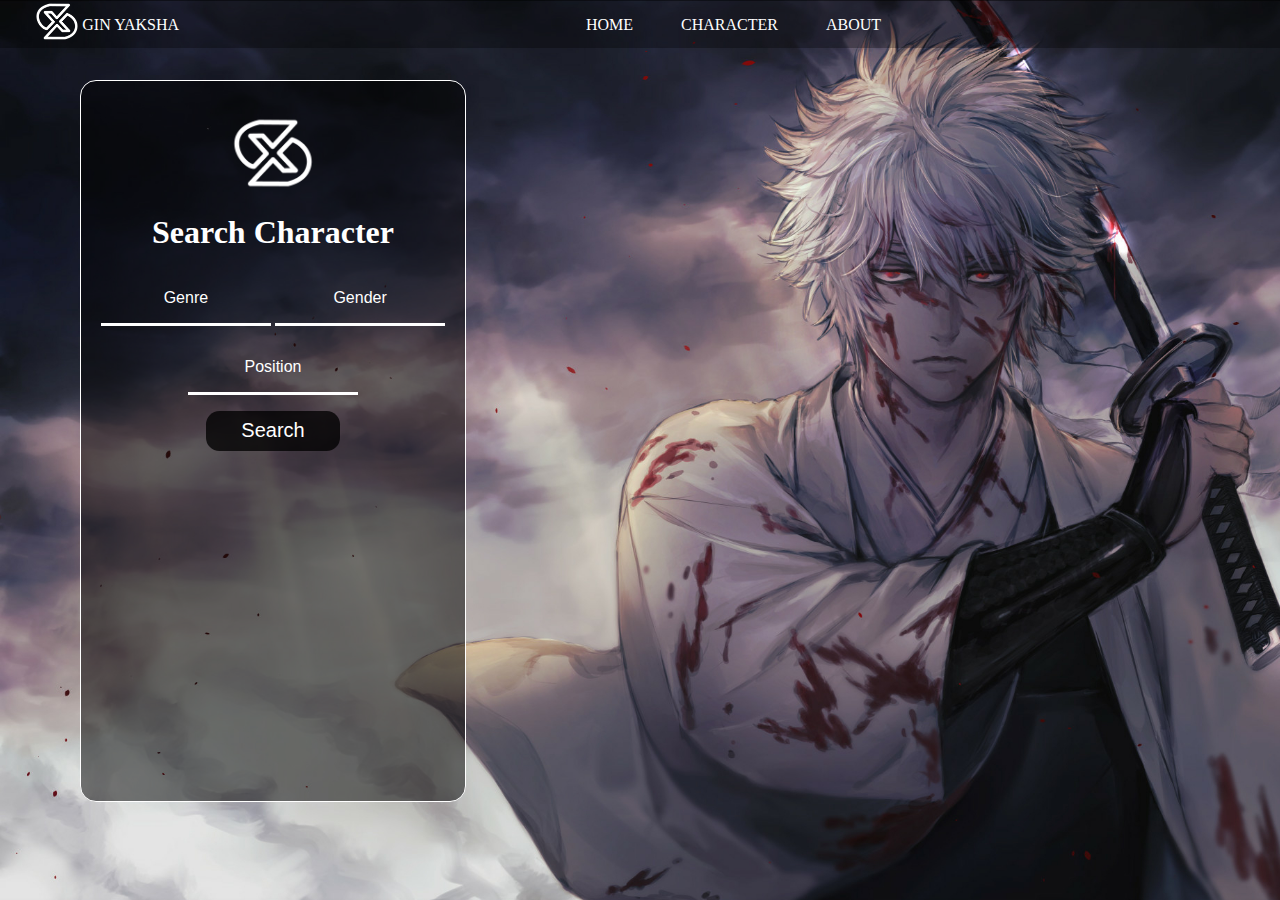
<file: gintoki/index.html>
<!DOCTYPE html>
<html lang="en">
<head>
    <meta charset="UTF-8">
    <meta http-equiv="X-UA-Compatible" content="IE=edge">
    <meta name="viewport" content="width=device-width, initial-scale=1.0">
    <title>Assigment</title>
    <link rel="stylesheet" href="style.css">

</head>
<body>
    <div id="nav">
        <div id="logo">
            <img src="logo.png" alt="logo image">
            <p><a href="index.html">GIN YAKSHA</a></p>
        </div>
        <ul>
            <li><a href="">HOME</a></li>
            <li><a href="">CHARACTER</a></li>
            <li><a href="">ABOUT</a></li>
           
        </ul>
    </div>

    <div id="main"> 
        <div class="form">
            <img src="logo.png" id="boxlogo" alt="logo">
            <h1><a href="index.html">Search Character</a></h1>
            <div class="input">
                <input type="text" placeholder="Genre">
                <input type="text" placeholder="Gender">
                <input type="text" placeholder="Position">

            </div>
            <div class="button">
                <button><a href="index.html">Search</a></button>
            </div>
        </div>
        
    </div>
        
    </div>
    <div id="footer"></div>
</body>
</html>
</file>
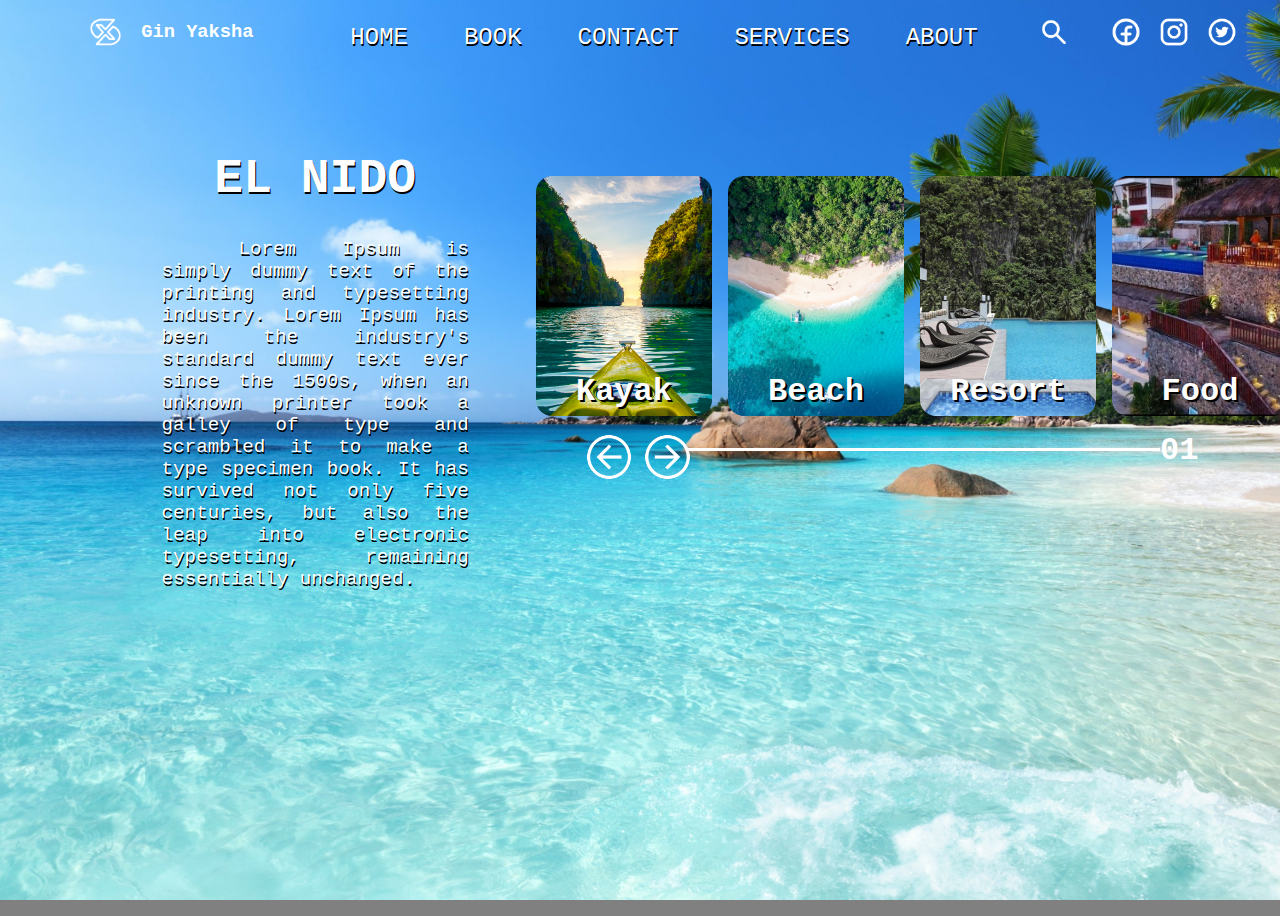
<file: padon_midproj/index.html>
<!DOCTYPE html>
<html lang="en">
<head>
    <meta charset="UTF-8">
    <meta http-equiv="X-UA-Compatible" content="IE=edge">
    <meta name="viewport" content="width=device-width, initial-scale=1.0">
    <title>It’s more fun in the Philippines</title>
    <link rel="stylesheet" href="style.css">
</head>
<body>
    <div class="navbar">
            <div id="logo">
                <img src="images/logo.png" alt="this is my logo">
                <h3>Gin Yaksha</h3>
            </div>
        <ul>
            <li><a href="#home" class>HOME</a></li>
            <li><a href="#">BOOK</a></li>
            <li><a href="#">CONTACT</a></li>
            <li><a href="#">SERVICES</a></li>
            <li><a href="#">ABOUT</a></li>
        </ul>
        <div class="images">
            <img src="images/search.png" id="search" alt="search">
            <img src="images/facebook.png" alt="facebook">
            <img src="images/insta.png" alt="instagram">
            <img src="images/twitter.png" alt="twitter">
        </div>
        
    </div>

    <div class="mainContent">
        <div class="information">
            <h1>EL NIDO</h1>
            <p>Lorem Ipsum is simply dummy text of the printing and typesetting industry. Lorem Ipsum has been the industry's standard dummy text ever since the 1500s, when an unknown printer took a galley of type and scrambled it to make a type specimen book. It has survived not only five centuries, but also the leap into electronic typesetting, remaining essentially unchanged.</p>
        </div>
        <div class="sideContent">
            <div class="imagesContent">
                <div class="thisImage">
                    <img src="images/kayak.jpg" alt="kayak">
                    <h1>Kayak</h1>
                </div>
                <div class="thisImage">
                    <img src="images/beach.jpg" alt="beach">
                    <h1>Beach</h1>
                </div>
                <div class="thisImage">
                    <img src="images/resort.jpg" alt="resort">
                    <h1>Resort</h1>
                </div>
                <div class="thisImage">
                    <img src="images/food.jpg" alt="food">
                    <h1>Food</h1>
                </div>
            </div>
            <div class="navigation">
                <div id="navButton">
                    <img src="images/prev.png" alt="">
                    <img src="images/next.png" alt="">
                </div>
                <hr>
                <h1>01</h1>
            </div>
        </div>
    </div>
</body>
</html>
</file>
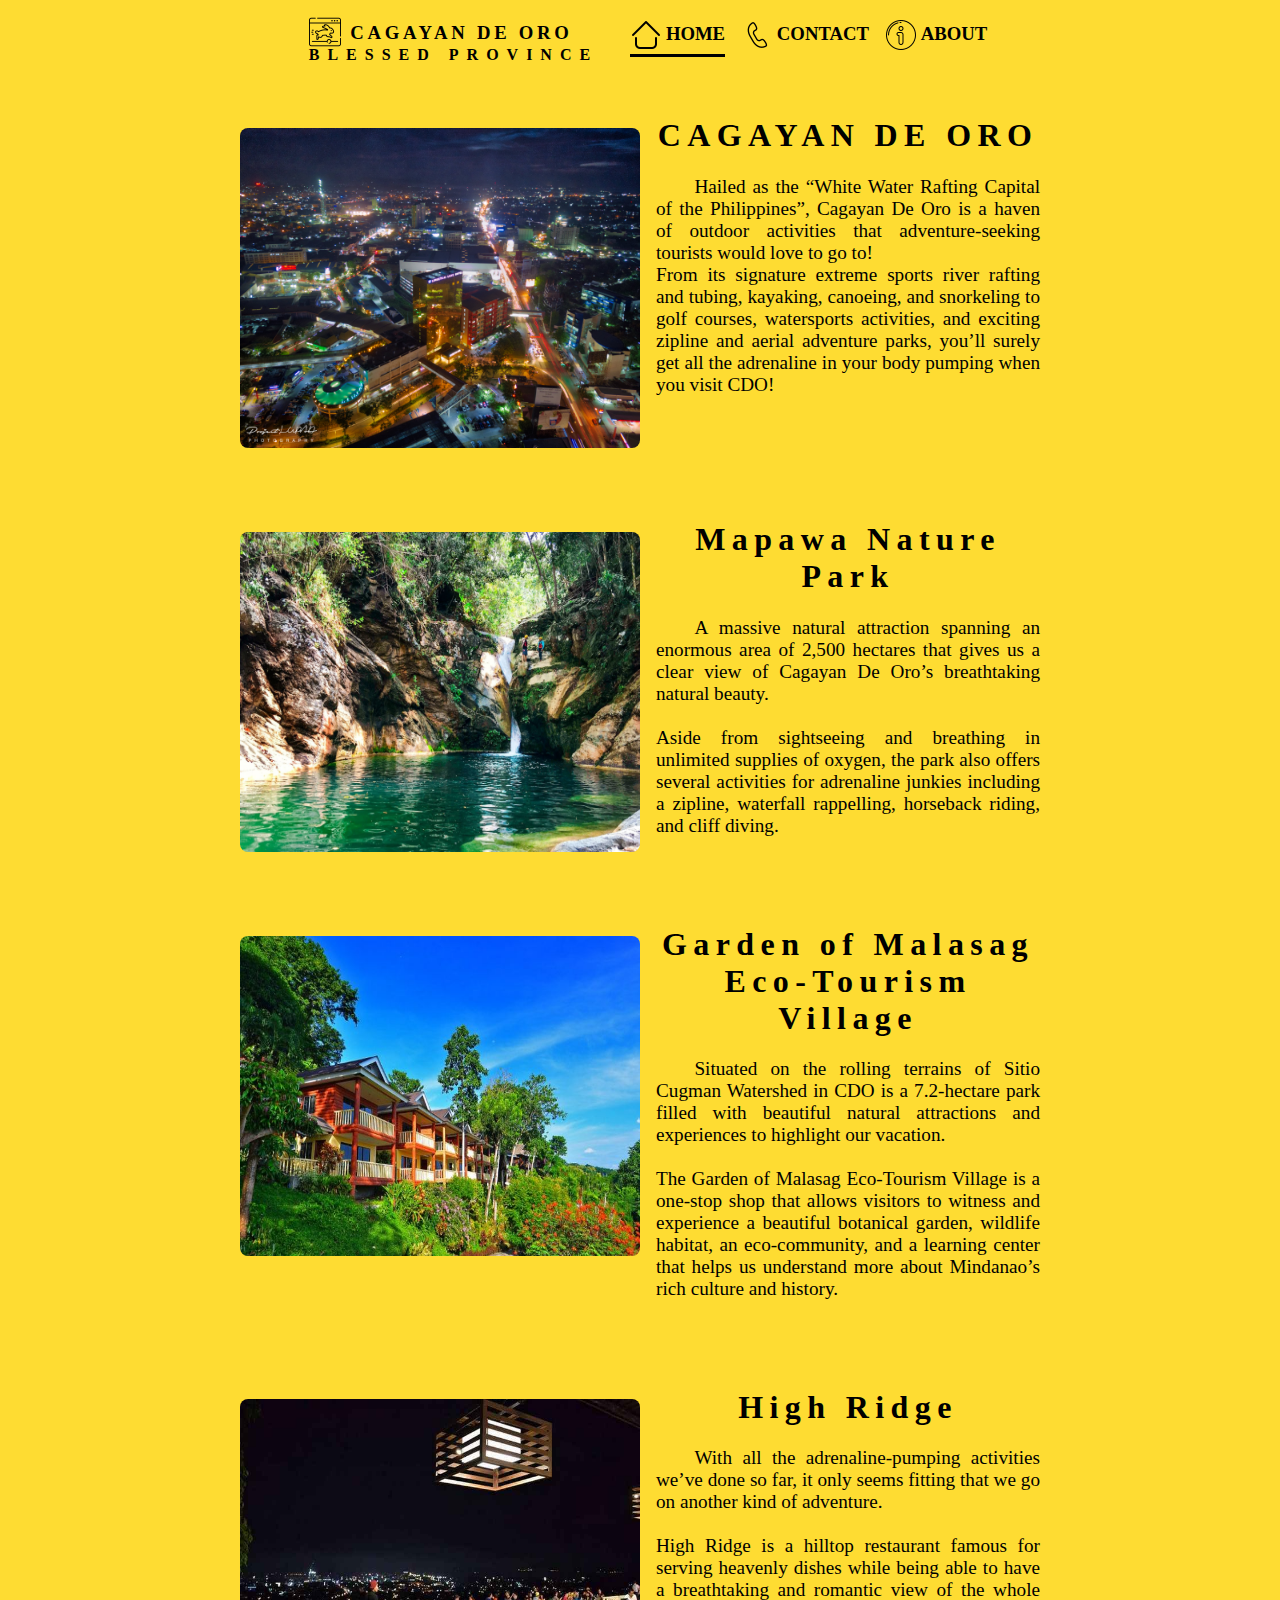
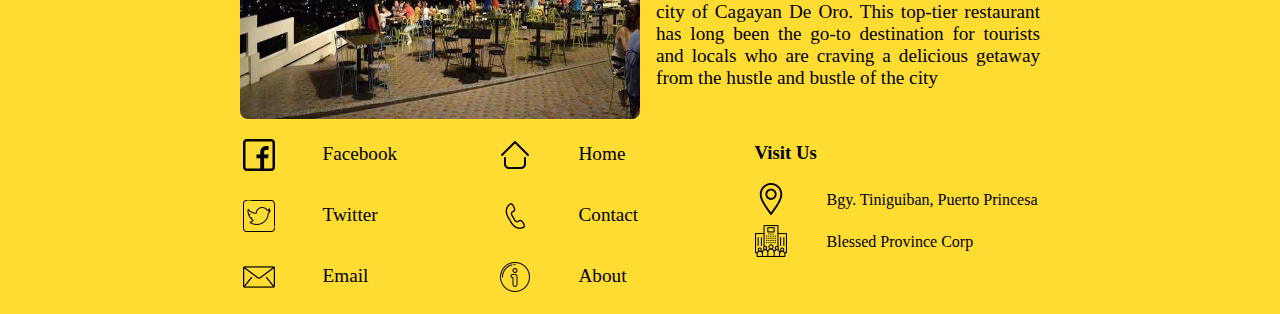
<file: padon_newDesign/index.html>
<!DOCTYPE html>
<html lang="en">
<head>
    <meta charset="UTF-8">
    <meta http-equiv="X-UA-Compatible" content="IE=edge">
    <meta name="viewport" content="width=device-width, initial-scale=1.0">
    <title>Document</title>
    <link rel="stylesheet" href="style.css">
</head>

<body>
    <div class="navbar">
        <div class="logo">
            <div class="top">
                <img src="animation.png" alt="animation">
                <h3>CAGAYAN DE ORO</h3>
            </div>
            <h1>BLESSED PROVINCE</h1>
        </div>
        <div class="menu">
           <div class="nav" id="active">
            <img src="home.png" alt="">
            <h3><a href="#home">HOME</a></h3>
           </div>
           <div class="nav">
            <img src="telephone.png" alt="">
            <h3><a href="contact.html">CONTACT</a></h3>
           </div>
           <div class="nav">
            <img src="about.png" alt="">
            <h3><a href="about.html">ABOUT</a></h3>
           </div>
        </div>
    </div>

    <div id="home" class="mainContent">
        <div class="sideContent">
            <img  src="cagayan.jpg" alt="cagayan">
        </div>
        <div class="rightContent">
            <h1>CAGAYAN DE ORO</h1>
            <p>Hailed as the “White Water Rafting Capital of the Philippines”, Cagayan De Oro is a haven of outdoor activities that adventure-seeking tourists would love to go to!
                <br> From its signature extreme sports river rafting and tubing, kayaking, canoeing, and snorkeling to golf courses, watersports activities, and exciting zipline and aerial adventure parks, you’ll surely get all the adrenaline in your body pumping when you visit CDO!</p>
        </div>
    </div>

    <div class="mainContent">
        <div class="sideContent">
            <img src="img2.jpg" alt="cagayan">
        </div>
        <div class="rightContent">
            <h1>Mapawa Nature Park</h1>
            <p>A massive natural attraction spanning an enormous area of 2,500 hectares that gives us a clear view of Cagayan De Oro’s breathtaking natural beauty.          
               <br><br> Aside from sightseeing and breathing in unlimited supplies of oxygen, the park also offers several activities for adrenaline junkies including a zipline, waterfall rappelling, horseback riding, and cliff diving.</p>
        </div>
    </div>

    <div class="mainContent">
        <div class="sideContent">
            <img src="img3.jpg" alt="cagayan">
        </div>
        <div class="rightContent">
            <h1>Garden of Malasag Eco-Tourism Village</h1>
            <p>Situated on the rolling terrains of Sitio Cugman Watershed in CDO is a 7.2-hectare park filled with beautiful natural attractions and experiences to highlight our vacation. 
              <br><br> The Garden of Malasag Eco-Tourism Village is a one-stop shop that allows visitors to witness and experience a beautiful botanical garden, wildlife habitat, an eco-community, and a learning center that helps us understand more about Mindanao’s rich culture and history.</p>
        </div>
    </div>

    <div class="mainContent">
        <div class="sideContent">
            <img src="img4.jpg" alt="cagayan">
        </div>
        <div class="rightContent">
            <h1>High Ridge</h1>
           <p> With all the adrenaline-pumping activities we’ve done so far, it only seems fitting that we go on another kind of adventure. 

           <br><br> High Ridge is a hilltop restaurant famous for serving heavenly dishes while being able to have a breathtaking and romantic view of the whole city of Cagayan De Oro. This top-tier restaurant has long been the go-to destination for tourists and locals who are craving a delicious getaway from the hustle and bustle of the city </p>
        </div>
    </div>

    <div class="footer">
        <div class="socialmedia">
            <div class="entry">
                <img src="facebook.png" alt="">
                <p><a href="https://www.facebook.com/gilppadon">Facebook</a></p>
            </div>
            <div class="entry">
                <img src="twitter.png" alt="">
                <p><a href="https://twitter.com/PadonGillbert">Twitter</a></p>
            </div>
            <div class="entry">
                <img src="mail.png" alt="">
                <p><a href="emailto:gillbertmpadon@gmail.com">Email</a></p>
            </div>
        </div>

        <div class="socialmedia">
            <div class="entry">
                <img src="home.png" alt="">
                <p><a href="index.html">Home</a></p>
            </div>

            <div class="entry">
                <img src="telephone.png" alt="">
                <p><a href="contact.html">Contact</a></p>
            </div>
            
            <div class="entry">
                <img src="about.png" alt="">
                <p><a href="about.html">About</a></p>
            </div>
            
        </div>
        
        <div class="contact">
            <h3>Visit Us</h3>
            <div class="information">
                <img src="location.png" alt="">
                <p>Bgy. Tiniguiban, Puerto Princesa</p>
            </div>
            <div class="information">
                <img src="enterprise.png" alt="">
                <p>Blessed Province Corp</p>
            </div>
            
        </div>
    </div>
</body>
</html>
</file>
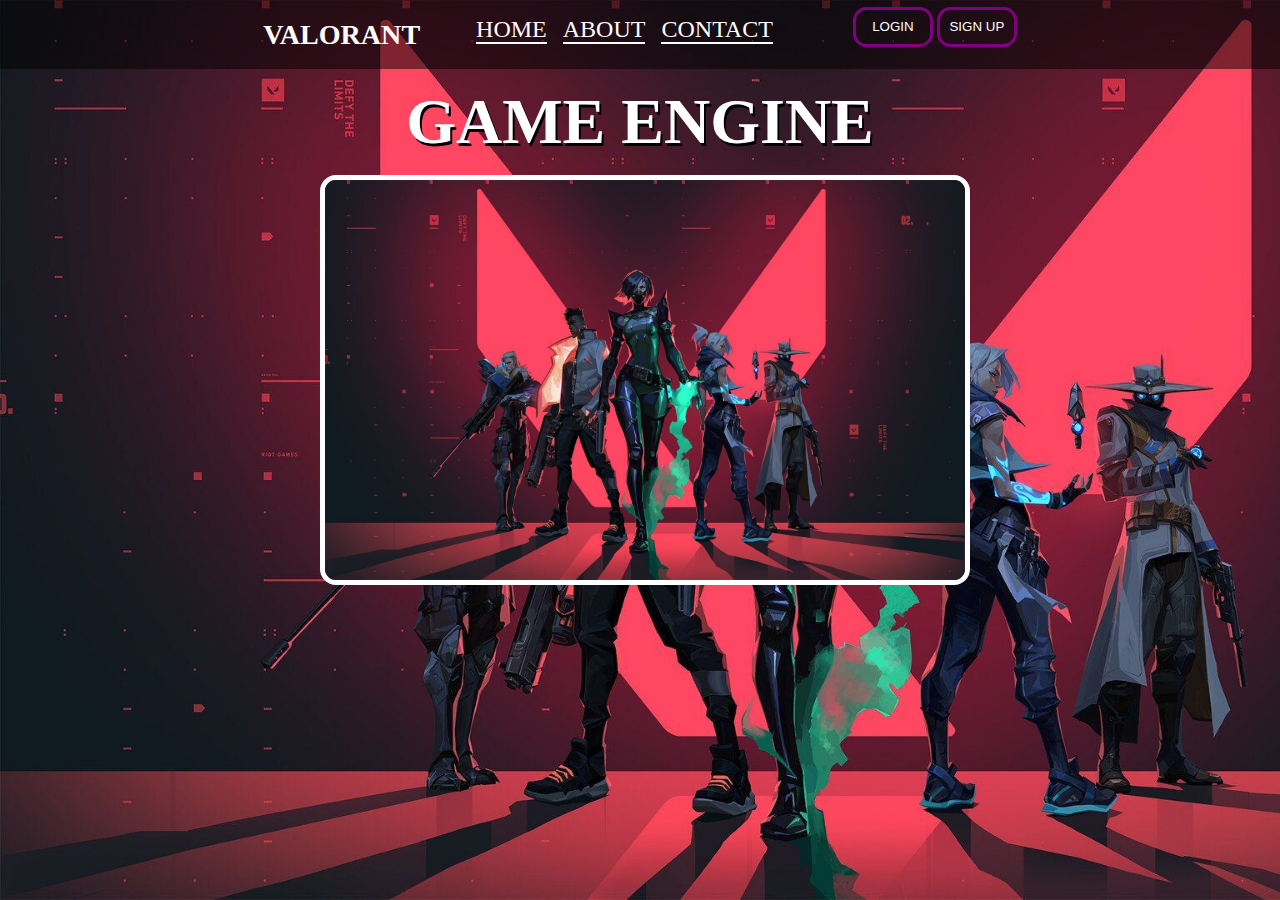
<file: valorant/index.html>
<!DOCTYPE html>
<html lang="en">
<head>
    <meta charset="UTF-8">
    <meta http-equiv="X-UA-Compatible" content="IE=edge">
    <meta name="viewport" content="width=device-width, initial-scale=1.0">
    <title>Valorant</title>
    <link rel="stylesheet" href="style.css">
</head>
<body>

    <div id="nav">
        <div id="logo">
            <h3><a href="">VALORANT</a></h3>
        </div>
        <ul>
            <li><a href="#">HOME</a></li>
            <li><a href="#">ABOUT</a></li>
            <li><a href="#">CONTACT</a></li>
        </ul>

        <div id="button">
            <input type="button" value="LOGIN">
            <input type="button" value="SIGN UP">
        </div>
    </div>
    <div class="title">
        <div class="head">
            <p><strong>GAME ENGINE</strong></p>
        </div>
        <div class="images">
            <img id="image" src="img.jpg" alt="this is image ">
        </div>
    </div>



    
</body>
</html>
</file>
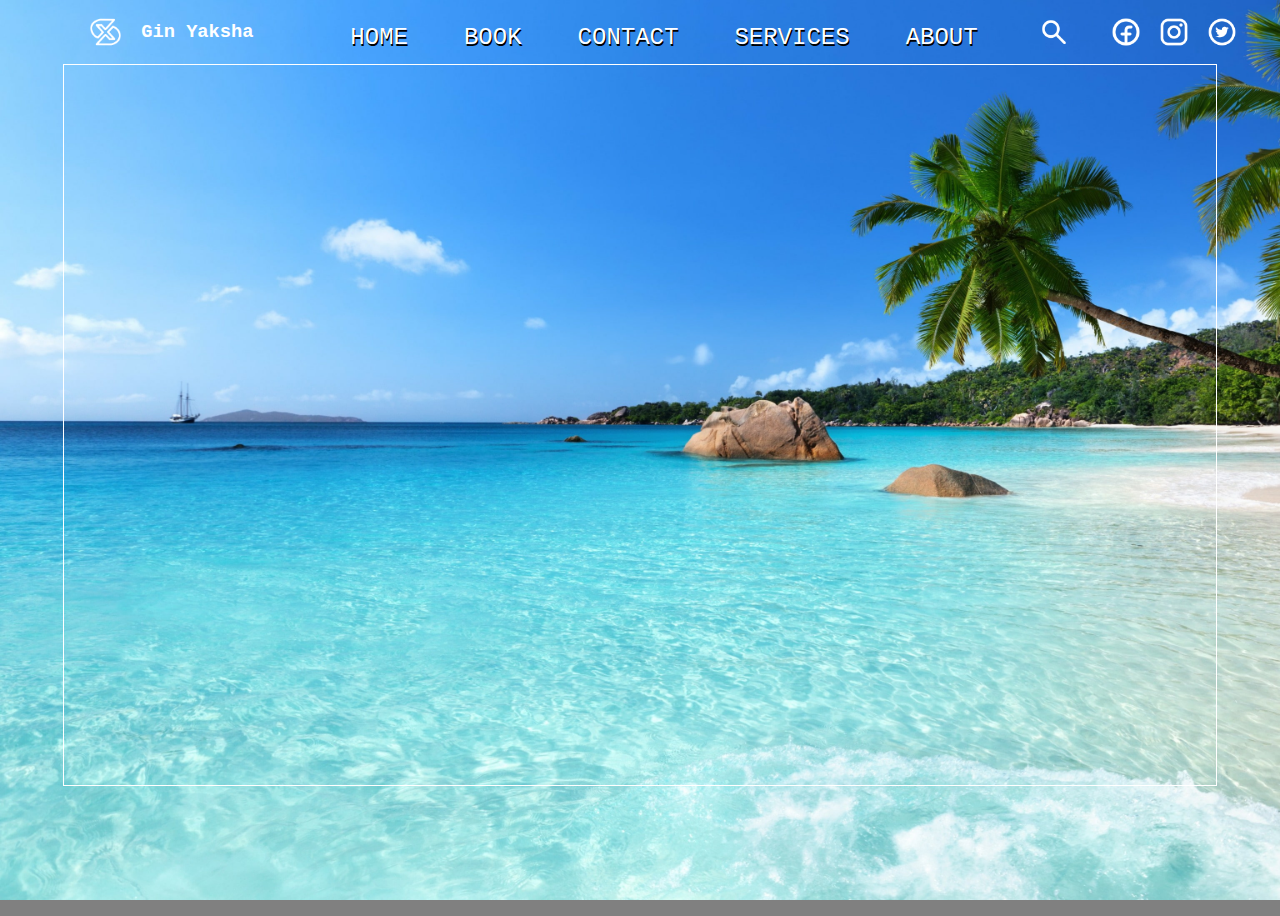
<file: padon_midproj/contact_us.html>
<!DOCTYPE html>
<html lang="en">
<head>
    <meta charset="UTF-8">
    <meta http-equiv="X-UA-Compatible" content="IE=edge">
    <meta name="viewport" content="width=device-width, initial-scale=1.0">
    <title>It’s more fun in the Philippines</title>
    <link rel="stylesheet" href="contact.css">
</head>
<body>
    <div class="navbar">
            <div id="logo">
                <img src="images/logo.png" alt="this is my logo">
                <h3>Gin Yaksha</h3>
            </div>
        <ul>
            <li><a href="#home" class>HOME</a></li>
            <li><a href="#">BOOK</a></li>
            <li><a href="#">CONTACT</a></li>
            <li><a href="#">SERVICES</a></li>
            <li><a href="#">ABOUT</a></li>
        </ul>
        <div class="images">
            <img src="images/search.png" id="search" alt="search">
            <img src="images/facebook.png" alt="facebook">
            <img src="images/insta.png" alt="instagram">
            <img src="images/twitter.png" alt="twitter">
        </div>
        
    </div>

    <div class="container">
        <div class="form"></div>
        <div class="images"></div>

    </div>

</body>
</html>
</file>
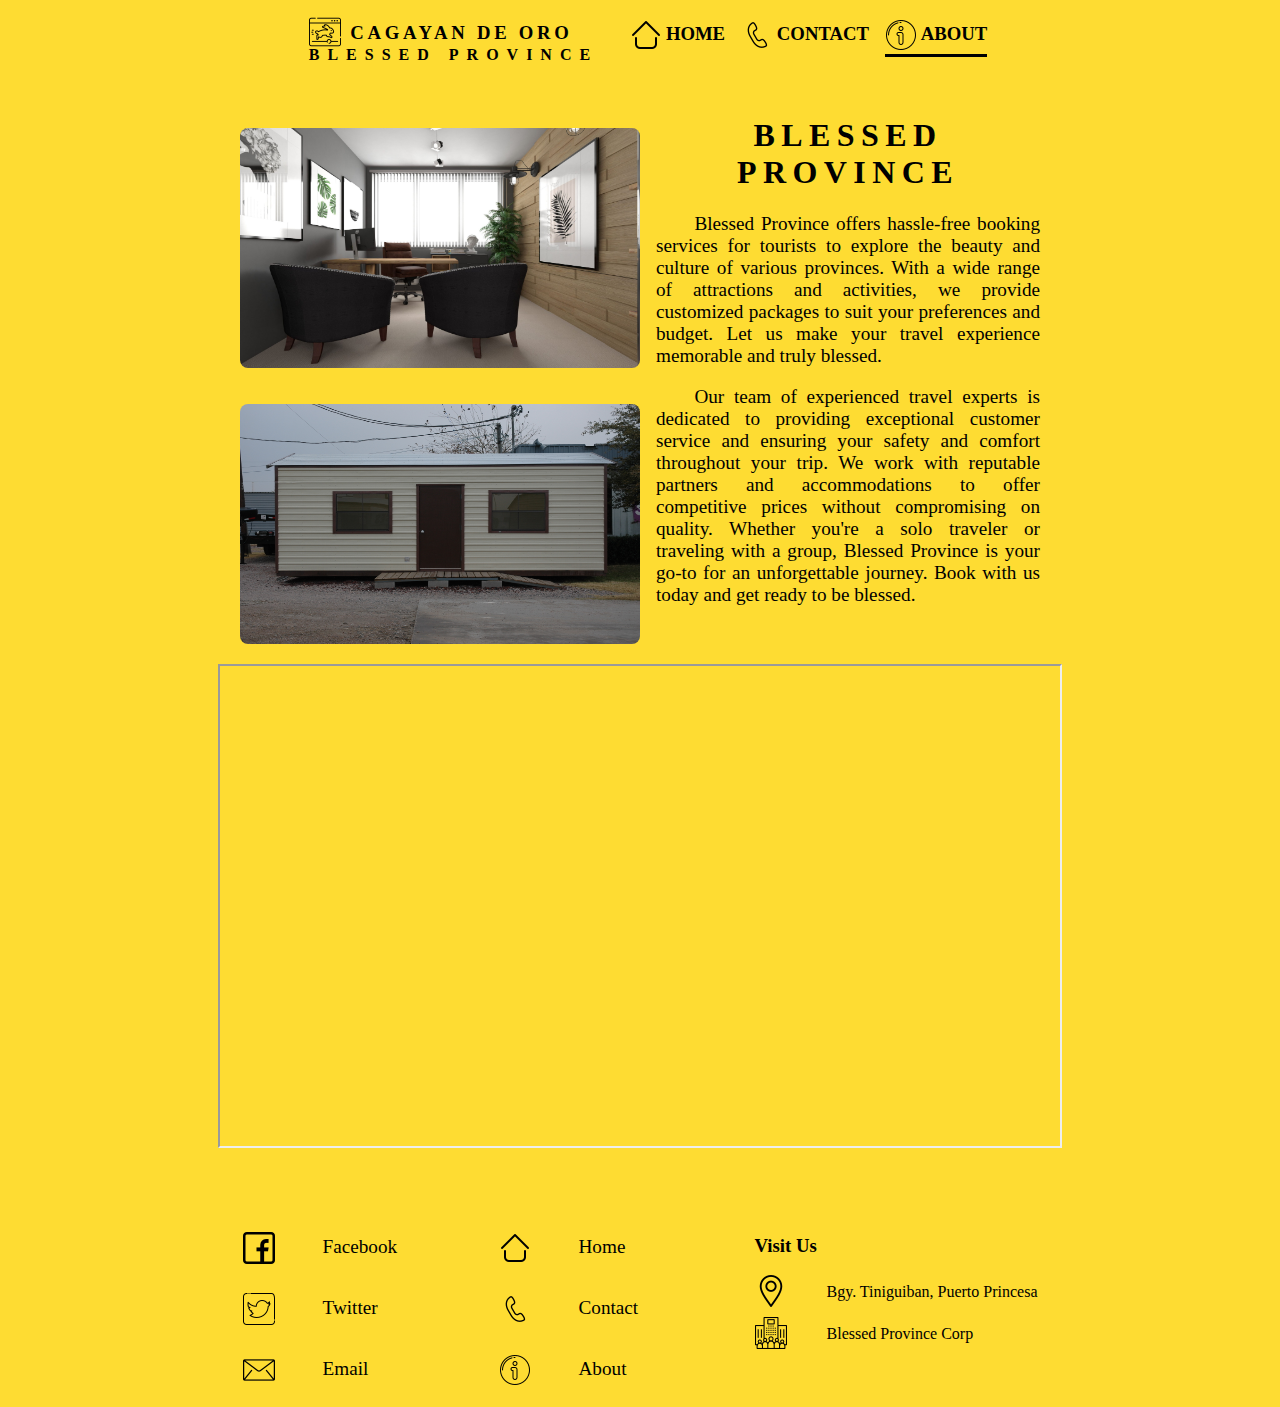
<file: padon_newDesign/about.html>
<!DOCTYPE html>
<html lang="en">
<head>
    <meta charset="UTF-8">
    <meta http-equiv="X-UA-Compatible" content="IE=edge">
    <meta name="viewport" content="width=device-width, initial-scale=1.0">
    <title>Document</title>
    <link rel="stylesheet" href="about.css">
</head>

<body>
    <div class="navbar">
        <div class="logo">
            <div class="top">
                <img src="animation.png" alt="animation">
                <h3>CAGAYAN DE ORO</h3>
            </div>
            <h1>BLESSED PROVINCE</h1>
        </div>
        <div class="menu">
            <div class="nav" >
             <img src="home.png" alt="">
             <h3><a href="index.html">HOME</a></h3>
            </div>
            <div class="nav">
             <img src="telephone.png" alt="">
             <h3><a href="contact.html">CONTACT</a></h3>
            </div>
            <div class="nav" id="active">
             <img src="about.png" alt="">
             <h3><a href="#home">ABOUT</a></h3>
            </div>
         </div>
    </div>

    <div id="home" class="mainContent">
        <div class="sideContent">
            <img  src="comOffice.jpg" alt="cagayan">
            <img  src="comOfficeHouse.jpg" alt="cagayan">

        </div>
        <div class= "rightContent">
            <h1>BLESSED PROVINCE</h1>
            <p>Blessed Province offers hassle-free booking services for tourists to explore the beauty and culture of various provinces. With a wide range of attractions and activities, we provide customized packages to suit your preferences and budget. Let us make your travel experience memorable and truly blessed.</p>
            <p>Our team of experienced travel experts is dedicated to providing exceptional customer service and ensuring your safety and comfort throughout your trip. We work with reputable partners and accommodations to offer competitive prices without compromising on quality. Whether you're a solo traveler or traveling with a group, Blessed Province is your go-to for an unforgettable journey. Book with us today and get ready to be blessed.</p>
        </div>
    </div>

    <div class="map">
        <iframe src="https://www.google.com/maps/d/embed?mid=1yTgZSJGN5jp1PANjsgVfZiCczkjI0hk&ehbc=2E312F" width="840" height="480"></iframe>
    </div>

    

    <div class="footer">
        <div class="socialmedia">
            <div class="entry">
                <img src="facebook.png" alt="">
                <p><a href="https://www.facebook.com/gilppadon">Facebook</a></p>
            </div>
            <div class="entry">
                <img src="twitter.png" alt="">
                <p><a href="https://twitter.com/PadonGillbert">Twitter</a></p>
            </div>
            <div class="entry">
                <img src="mail.png" alt="">
                <p><a href="emailto:gillbertmpadon@gmail.com">Email</a></p>
            </div>
        </div>

        <div class="socialmedia">
            <div class="entry">
                <img src="home.png" alt="">
                <p><a href="index.html">Home</a></p>
            </div>

            <div class="entry">
                <img src="telephone.png" alt="">
                <p><a href="contact.html">Contact</a></p>
            </div>
            
            <div class="entry">
                <img src="about.png" alt="">
                <p><a href="about.html">About</a></p>
            </div>
            
        </div>
        
        <div class="contact">
            <h3>Visit Us</h3>
            <div class="information">
                <img src="location.png" alt="">
                <p>Bgy. Tiniguiban, Puerto Princesa</p>
            </div>
            <div class="information">
                <img src="enterprise.png" alt="">
                <p>Blessed Province Corp</p>
            </div>
            
        </div>
    </div>
</body>
</html>
</file>
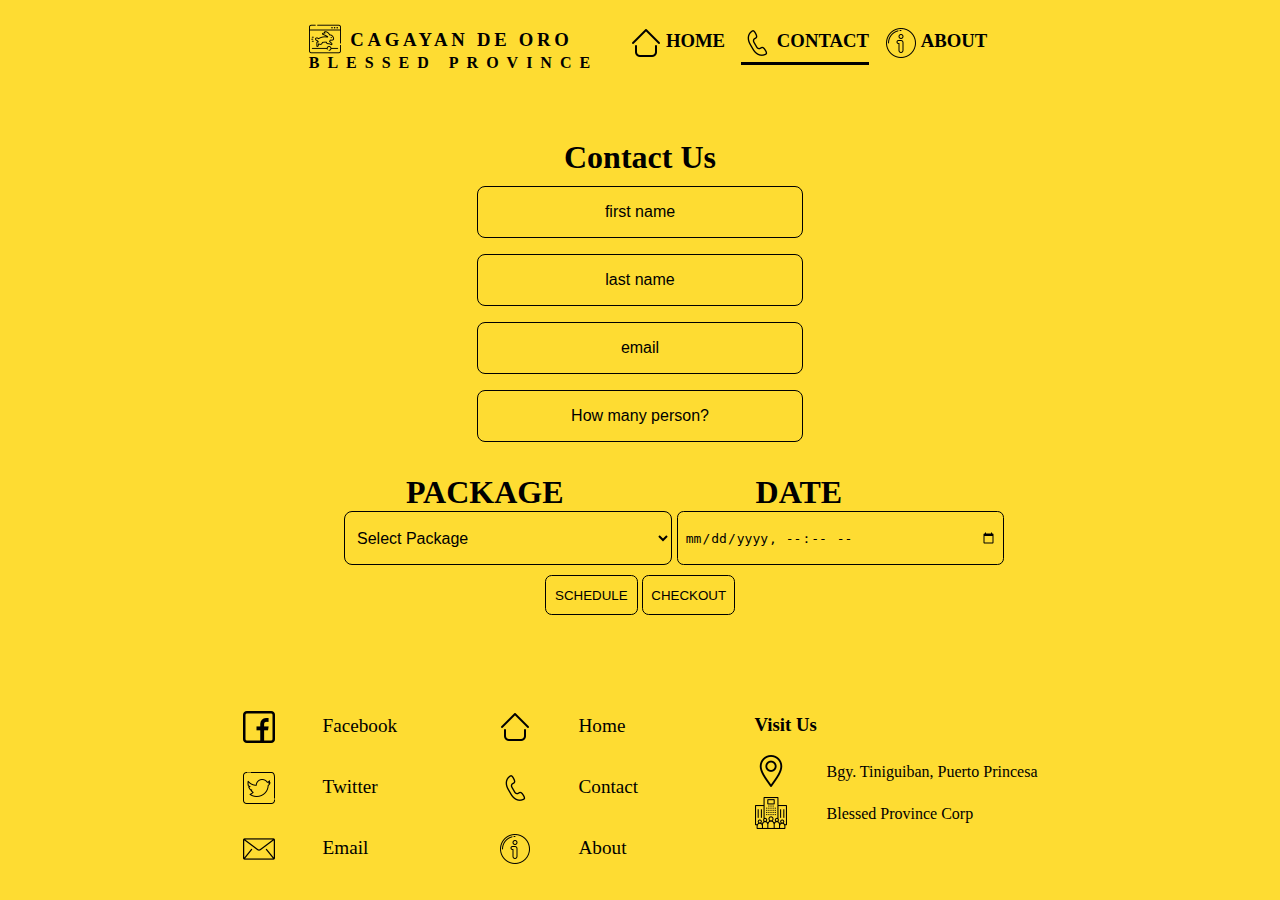
<file: padon_newDesign/contact.html>
<!DOCTYPE html>
<html lang="en">
<head>
    <meta charset="UTF-8">
    <meta http-equiv="X-UA-Compatible" content="IE=edge">
    <meta name="viewport" content="width=device-width, initial-scale=1.0">
    <title>Contact</title>
    <link rel="stylesheet" href="contact.css">
</head>

<body>
    <div class="navbar">
        <div class="logo">
            <div class="top">
                <img src="animation.png" alt="animation">
                <h3>CAGAYAN DE ORO</h3>
            </div>
            <h1>BLESSED PROVINCE</h1>
        </div>
        <div class="menu">
            <div class="nav" >
                <img src="home.png" alt="">
                <h3><a href="index.html">HOME</a></h3>
            </div>

            <div class="nav" id="active">
                 <img src="telephone.png" alt="">
                 <h3><a href="#home">CONTACT</a></h3>
            </div>

            <div class="nav">
                <img src="about.png" alt="">
                <h3><a href="about.html">ABOUT</a></h3>
            </div>
         </div>
    </div>

   <div class="content" id="home">
    <h2>Contact Us</h2>
        <form action="">
            <input type="text" placeholder="first name">
            <input type="text" placeholder="last name">
            <input type="email" name="" id="" placeholder="email">
            <input type="text" name="" id="" placeholder="How many person?">
        </form>
        
        <div class="select" >
           <div class="input">
            <h3>PACKAGE</h3>
                <select name="Package" id="package">
                    <option value="" selected>Select Package</option>
                    <option value="">PACKAGE 1</option>
                    <option value="">PACKAGE 2</option>
                    <option value="">PACKAGE 3</option>
                    <option value="">PACKAGE 4</option>
                </select>
           </div> 
            
           <div class="input">
            <h3 id="date">DATE</h3>
                <input type="datetime-local" name="Chose Date" id="datetime">
           </div>
        </div>
   </div>

   <div class="butt">
    <button>SCHEDULE</button>
    <button>CHECKOUT</button>
   </div>
    

    <div class="footer">
        <div class="socialmedia">
            <div class="entry">
                <img src="facebook.png" alt="">
                <p><a href="https://www.facebook.com/gilppadon">Facebook</a></p>
            </div>
            <div class="entry">
                <img src="twitter.png" alt="">
                <p><a href="https://twitter.com/PadonGillbert">Twitter</a></p>
            </div>
            <div class="entry">
                <img src="mail.png" alt="">
                <p><a href="emailto:gillbertmpadon@gmail.com">Email</a></p>
            </div>
        </div>

        <div class="socialmedia">
            <div class="entry">
                <img src="home.png" alt="">
                <p><a href="index.html">Home</a></p>
            </div>

            <div class="entry">
                <img src="telephone.png" alt="">
                <p><a href="contact.html">Contact</a></p>
            </div>

            <div class="entry">
                <img src="about.png" alt="">
                <p><a href="about.html">About</a></p>
            </div>
            
        </div>
        
        <div class="contact">
            <h3>Visit Us</h3>
            <div class="information">
                <img src="location.png" alt="">
                <p>Bgy. Tiniguiban, Puerto Princesa</p>
            </div>
            <div class="information">
                <img src="enterprise.png" alt="">
                <p>Blessed Province Corp</p>
            </div>
            
        </div>
    </div>
</body>
</html>
</file>
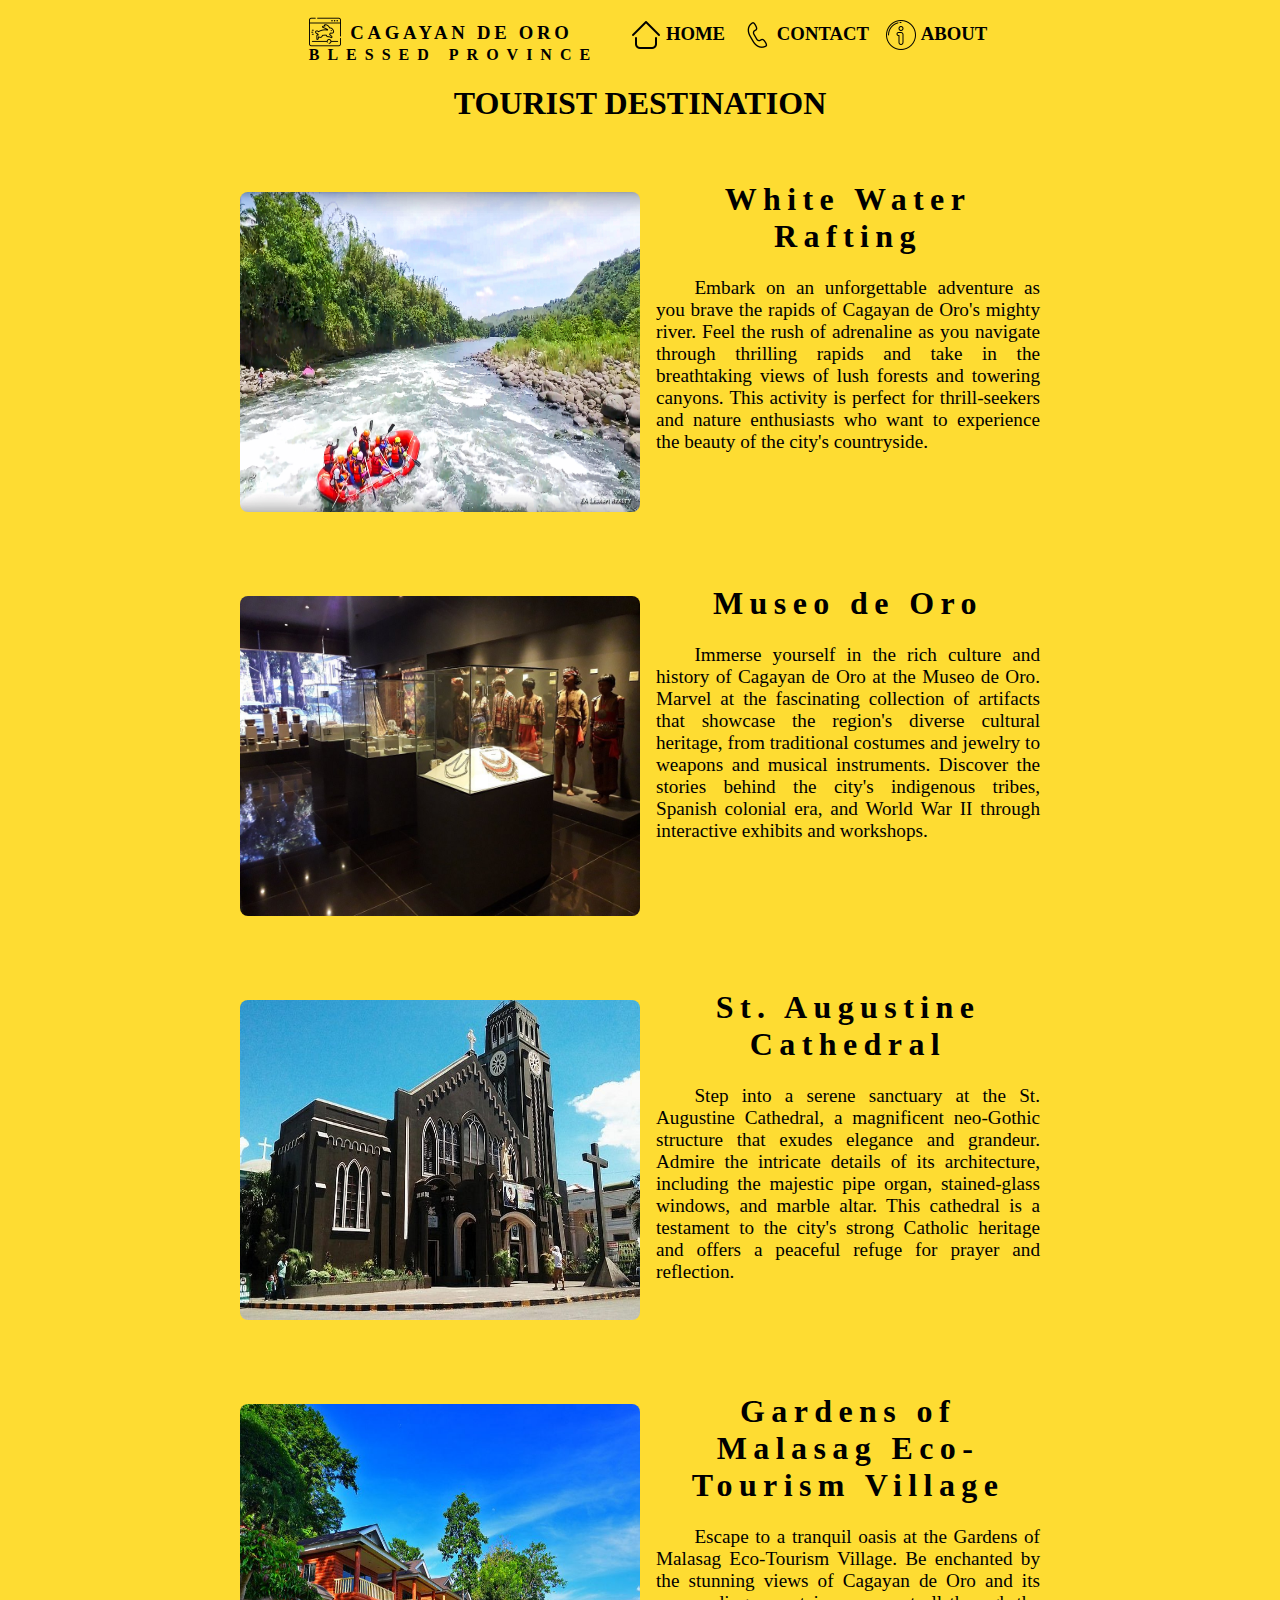
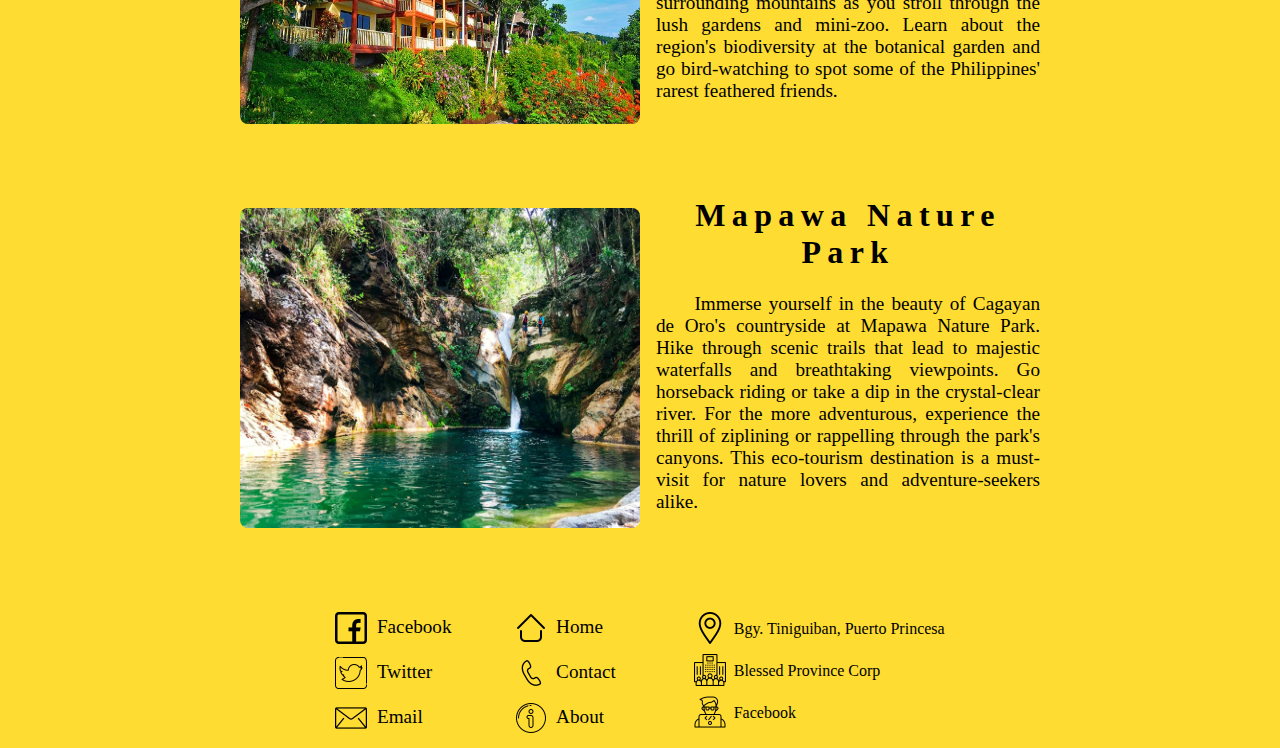
<file: padon_newDesign/destination.html>
<!DOCTYPE html>
<html lang="en">
<head>
    <meta charset="UTF-8">
    <meta http-equiv="X-UA-Compatible" content="IE=edge">
    <meta name="viewport" content="width=device-width, initial-scale=1.0">
    <title>Destination</title>
    <link rel="stylesheet" href="foodest.css">
</head>

<body>
    <iframe src="includes/nav.html" frameborder="0" width="100%" height="60"></iframe>
    <h1 align="center">TOURIST DESTINATION</h1>
    <div id="home" class="mainContent">
        <div class="sideContent">
            <img  src="images/tour-1.jpeg" alt="cagayan">
        </div>
        <div class="rightContent">
            <h1>White Water Rafting</h1>
            <p>Embark on an unforgettable adventure as you brave the rapids of Cagayan de Oro's mighty river. Feel the rush of adrenaline as you navigate through thrilling rapids and take in the breathtaking views of lush forests and towering canyons. This activity is perfect for thrill-seekers and nature enthusiasts who want to experience the beauty of the city's countryside.</p>
        </div>
    </div>

    <div class="mainContent">
        <div class="sideContent">
            <img src="images/tour-2.jpeg" alt="cagayan">
        </div>
        <div class="rightContent">
            <h1>Museo de Oro</h1>
            <p>Immerse yourself in the rich culture and history of Cagayan de Oro at the Museo de Oro. Marvel at the fascinating collection of artifacts that showcase the region's diverse cultural heritage, from traditional costumes and jewelry to weapons and musical instruments. Discover the stories behind the city's indigenous tribes, Spanish colonial era, and World War II through interactive exhibits and workshops.</p>
        </div>
    </div>

    <div class="mainContent">
        <div class="sideContent">
            <img src="images/tour-3.jpeg" alt="cagayan">
        </div>
        <div class="rightContent">
            <h1>St. Augustine Cathedral</h1>
            <p>Step into a serene sanctuary at the St. Augustine Cathedral, a magnificent neo-Gothic structure that exudes elegance and grandeur. Admire the intricate details of its architecture, including the majestic pipe organ, stained-glass windows, and marble altar. This cathedral is a testament to the city's strong Catholic heritage and offers a peaceful refuge for prayer and reflection.</p>
        </div>
    </div>

    <div class="mainContent">
        <div class="sideContent">
            <img src="images/tour-4.jpeg" alt="cagayan">
        </div>
        <div class="rightContent">
            <h1>Gardens of Malasag Eco-Tourism Village</h1>
            <p>Escape to a tranquil oasis at the Gardens of Malasag Eco-Tourism Village. Be enchanted by the stunning views of Cagayan de Oro and its surrounding mountains as you stroll through the lush gardens and mini-zoo. Learn about the region's biodiversity at the botanical garden and go bird-watching to spot some of the Philippines' rarest feathered friends.</p>
        </div>
    </div>
    
    <div class="mainContent">
        <div class="sideContent">
            <img src="images/tour-5.jpeg" alt="cagayan">
        </div>
        <div class="rightContent">
            <h1>Mapawa Nature Park</h1>
            <p>Immerse yourself in the beauty of Cagayan de Oro's countryside at Mapawa Nature Park. Hike through scenic trails that lead to majestic waterfalls and breathtaking viewpoints. Go horseback riding or take a dip in the crystal-clear river. For the more adventurous, experience the thrill of ziplining or rappelling through the park's canyons. This eco-tourism destination is a must-visit for nature lovers and adventure-seekers alike.</p>
        </div>
    </div>

    <iframe src="includes/foot.html" frameborder="0" width="100%" height="180"></iframe>

</body>
</html>
</file>
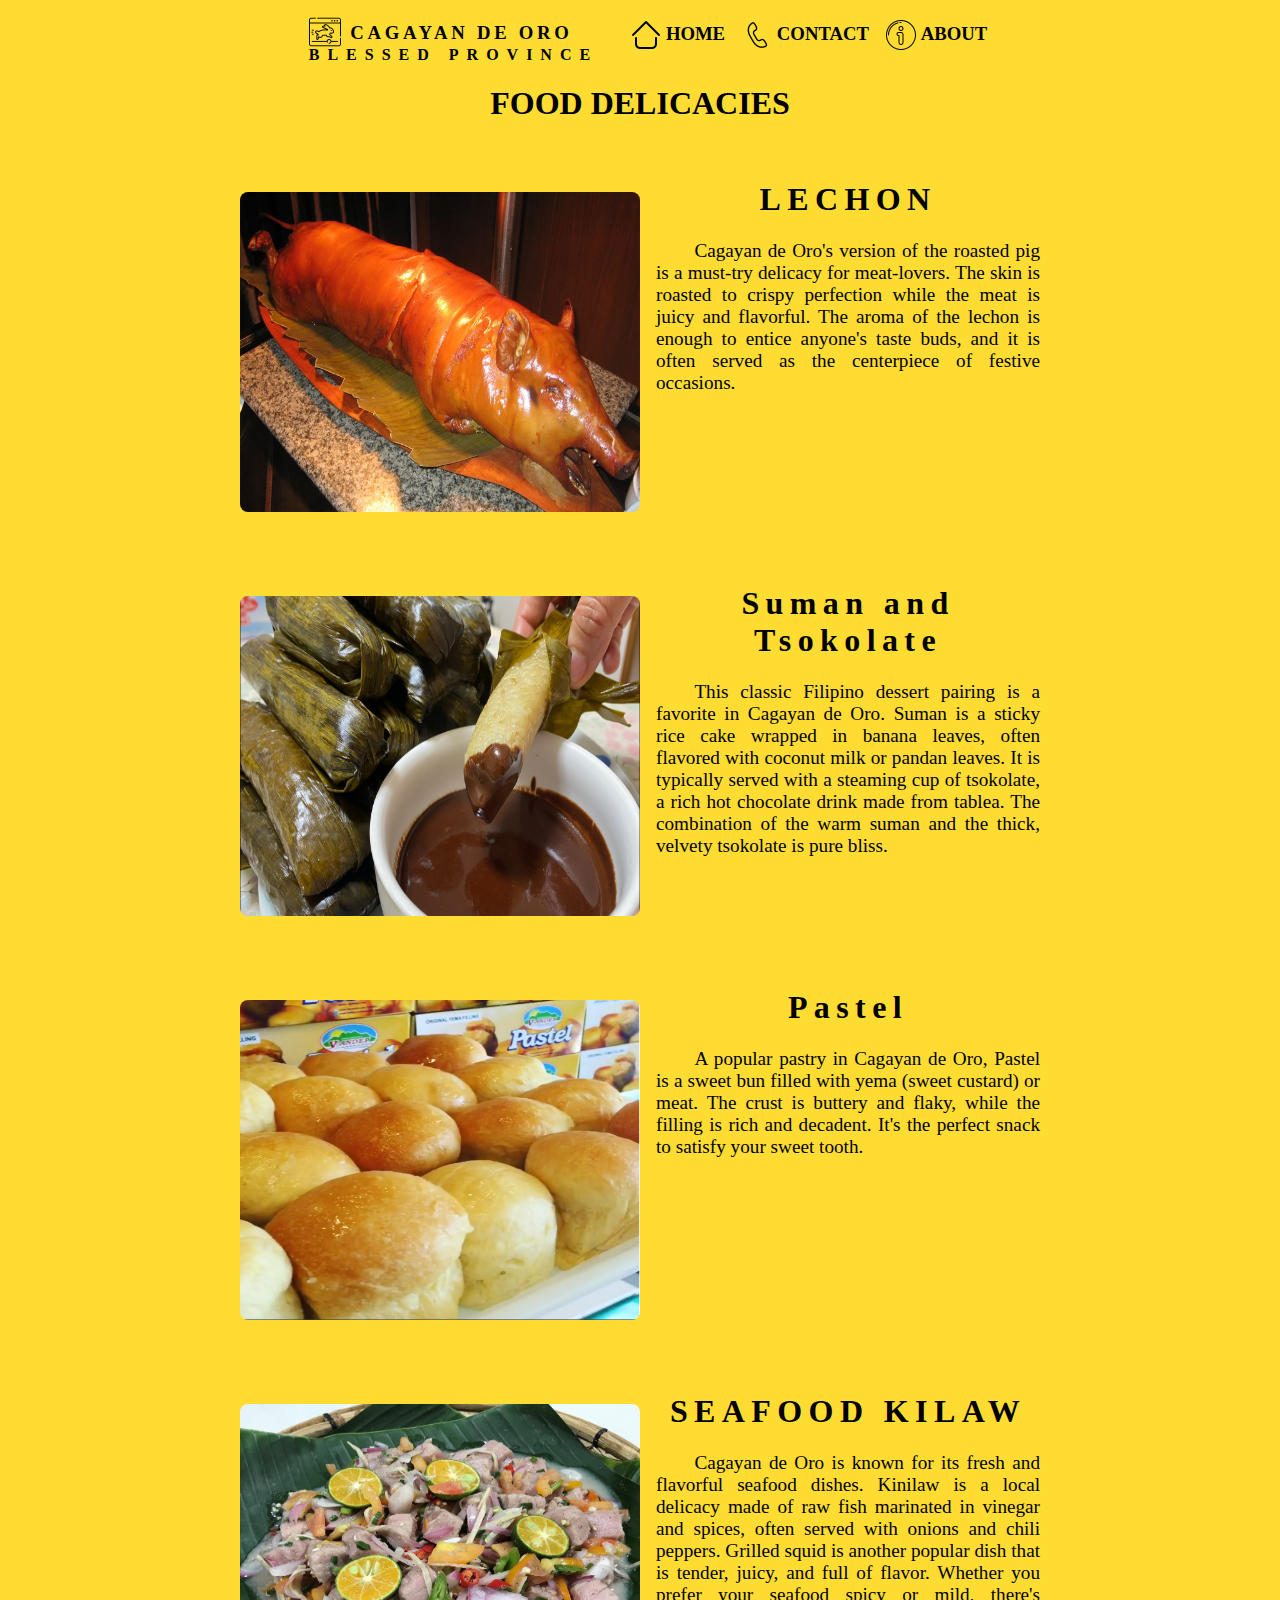
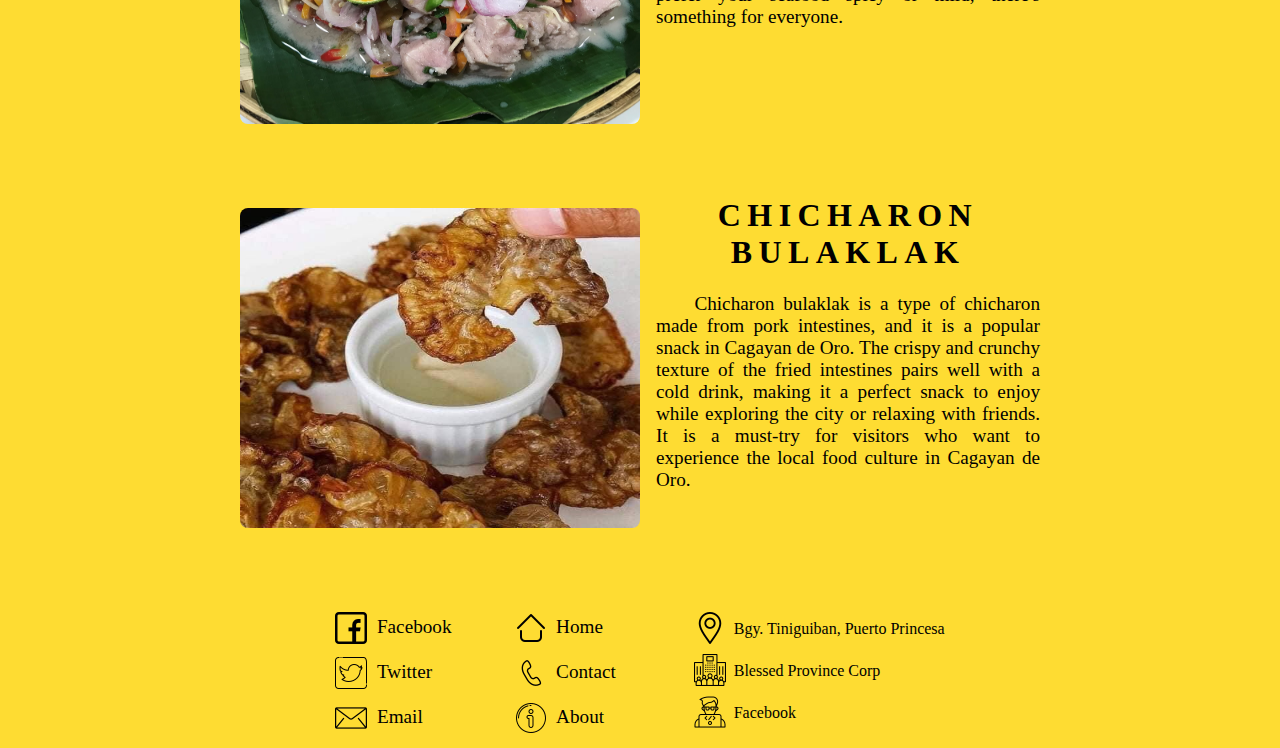
<file: padon_newDesign/food.html>
<!DOCTYPE html>
<html lang="en">
<head>
    <meta charset="UTF-8">
    <meta http-equiv="X-UA-Compatible" content="IE=edge">
    <meta name="viewport" content="width=device-width, initial-scale=1.0">
    <title>Food</title>
    <link rel="stylesheet" href="foodest.css">
</head>

<body>
    <iframe src="includes/nav.html" frameborder="0" width="100%" height="60"></iframe>
    <h1 align="center">FOOD DELICACIES</h1>
    <div id="home" class="mainContent">
        <div class="sideContent">
            <img  src="images/food1.jpg" alt="cagayan">
        </div>
        <div class="rightContent">
            <h1>LECHON</h1>
            <p>Cagayan de Oro's version of the roasted pig is a must-try delicacy for meat-lovers. The skin is roasted to crispy perfection while the meat is juicy and flavorful. The aroma of the lechon is enough to entice anyone's taste buds, and it is often served as the centerpiece of festive occasions.</p>
        </div>
    </div>

    <div class="mainContent">
        <div class="sideContent">
            <img src="images/food2.jpg" alt="cagayan">
        </div>
        <div class="rightContent">
            <h1>Suman and Tsokolate</h1>
            <p>This classic Filipino dessert pairing is a favorite in Cagayan de Oro. Suman is a sticky rice cake wrapped in banana leaves, often flavored with coconut milk or pandan leaves. It is typically served with a steaming cup of tsokolate, a rich hot chocolate drink made from tablea. The combination of the warm suman and the thick, velvety tsokolate is pure bliss.</p>
        </div>
    </div>

    <div class="mainContent">
        <div class="sideContent">
            <img src="images/food3.jpg" alt="cagayan">
        </div>
        <div class="rightContent">
            <h1>Pastel</h1>
            <p>A popular pastry in Cagayan de Oro, Pastel is a sweet bun filled with yema (sweet custard) or meat. The crust is buttery and flaky, while the filling is rich and decadent. It's the perfect snack to satisfy your sweet tooth.</p>
        </div>
    </div>

    <div class="mainContent">
        <div class="sideContent">
            <img src="images/food4.jpg" alt="cagayan">
        </div>
        <div class="rightContent">
            <h1>SEAFOOD KILAW</h1>
            <p>Cagayan de Oro is known for its fresh and flavorful seafood dishes. Kinilaw is a local delicacy made of raw fish marinated in vinegar and spices, often served with onions and chili peppers. Grilled squid is another popular dish that is tender, juicy, and full of flavor. Whether you prefer your seafood spicy or mild, there's something for everyone.</p>
        </div>
    </div>
    
    <div class="mainContent">
        <div class="sideContent">
            <img src="images/food5.jpg" alt="cagayan">
        </div>
        <div class="rightContent">
            <h1>CHICHARON BULAKLAK</h1>
            <p>Chicharon bulaklak is a type of chicharon made from pork intestines, and it is a popular snack in Cagayan de Oro. The crispy and crunchy texture of the fried intestines pairs well with a cold drink, making it a perfect snack to enjoy while exploring the city or relaxing with friends. It is a must-try for visitors who want to experience the local food culture in Cagayan de Oro.</p>
        </div>
    </div>

    <iframe src="includes/foot.html" frameborder="0" width="100%" height="180"></iframe>

</body>
</html>
</file>
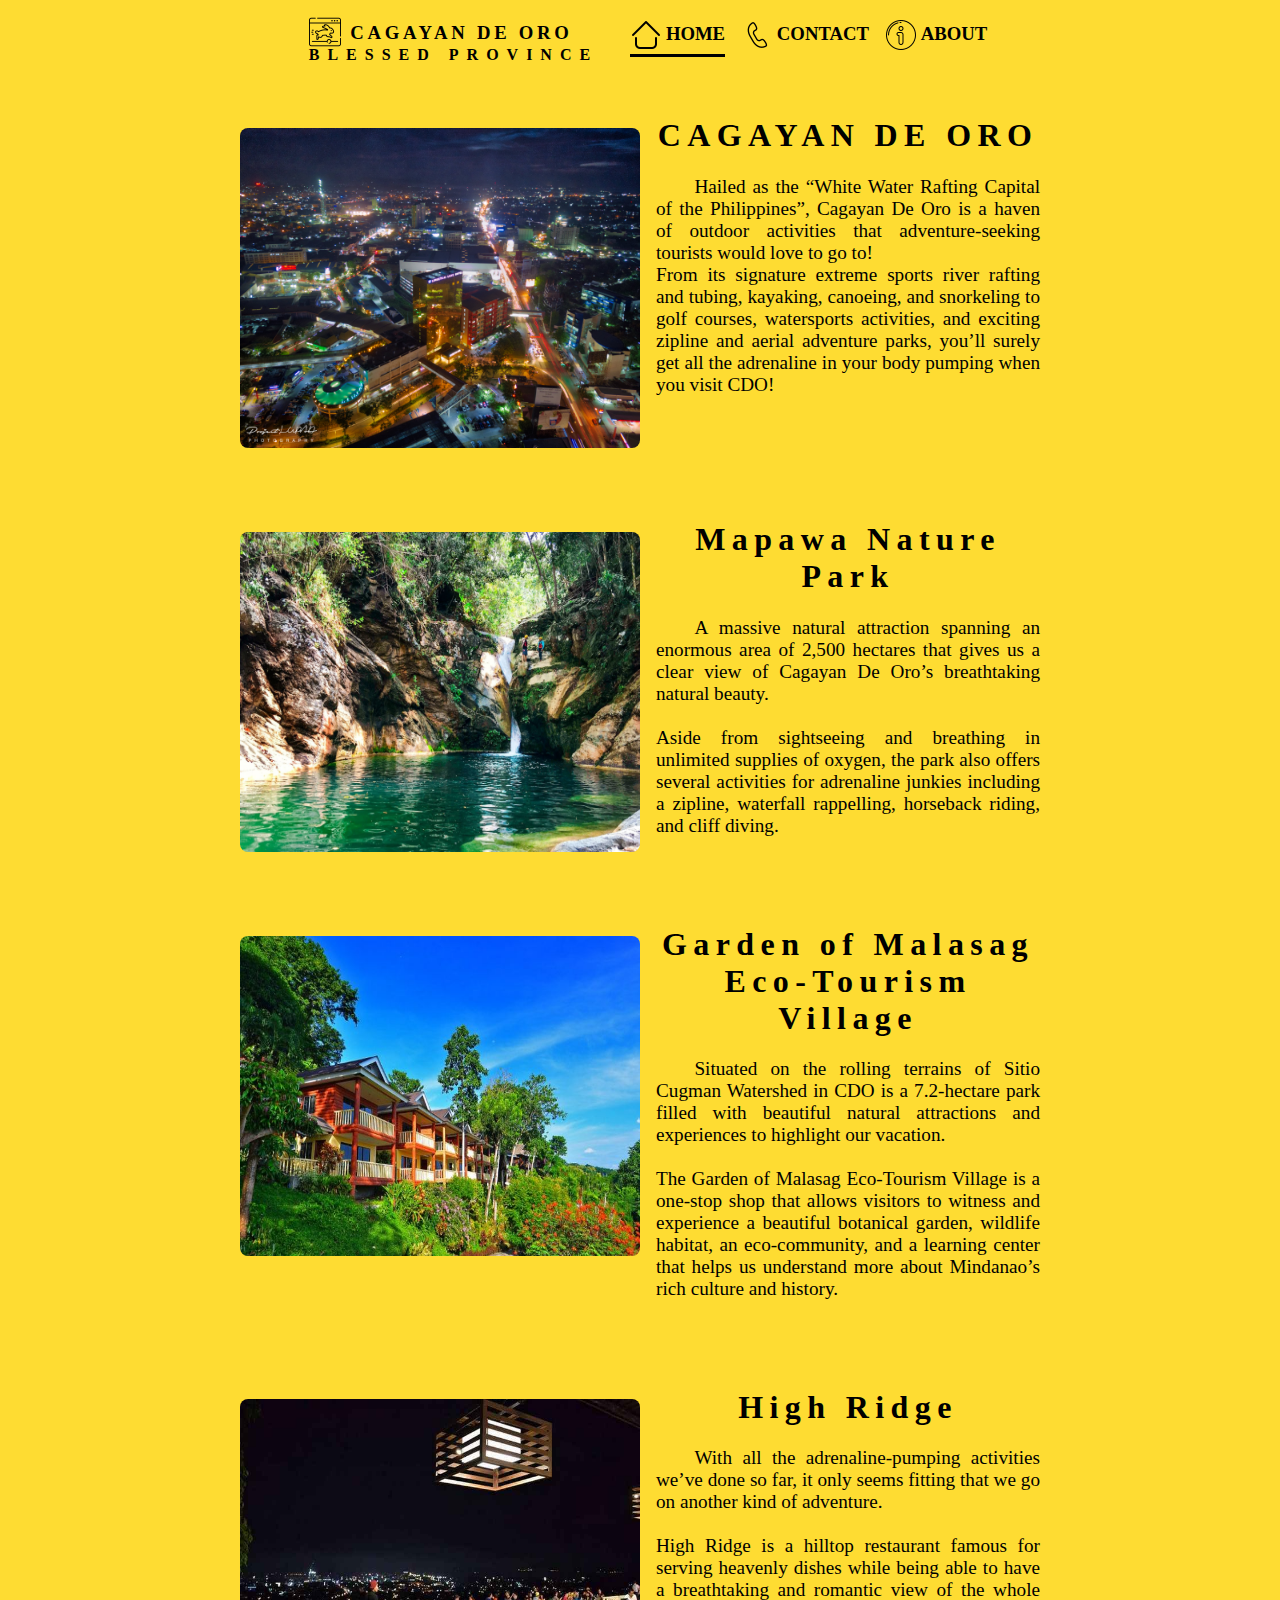
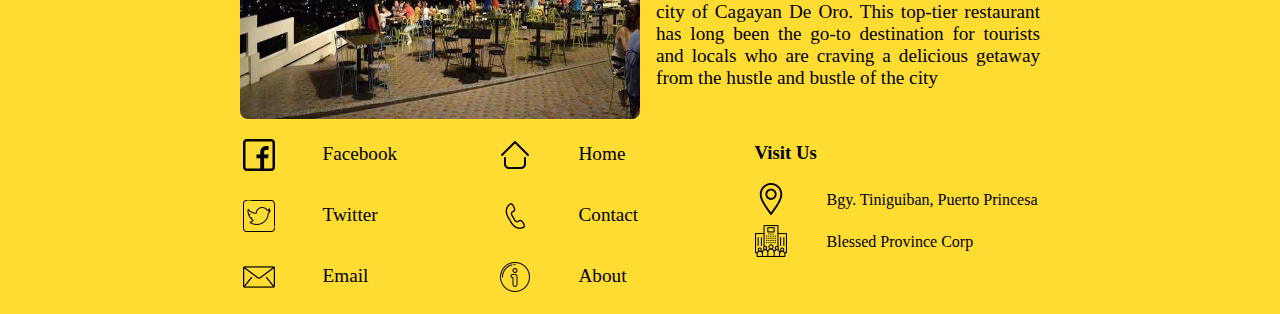
<file: padon_newDesign/home.html>
<!DOCTYPE html>
<html lang="en">
<head>
    <meta charset="UTF-8">
    <meta http-equiv="X-UA-Compatible" content="IE=edge">
    <meta name="viewport" content="width=device-width, initial-scale=1.0">
    <title>Home</title>
    <link rel="stylesheet" href="home.css">
</head>

<body>
    <div class="navbar">
        <div class="logo">
            <div class="top">
                <img src="animation.png" alt="animation">
                <h3><a href="index.html">CAGAYAN DE ORO</a></h3>
            </div>
            <h1><a href="index.html">BLESSED PROVINCE</a></h1>
        </div>
        <div class="menu">
           <div class="nav" id="active">
            <img src="home.png" alt="">
            <h3><a href="#home">HOME</a></h3>
           </div>
           <div class="nav">
            <img src="telephone.png" alt="">
            <h3><a href="contact.html">CONTACT</a></h3>
           </div>
           <div class="nav">
            <img src="about.png" alt="">
            <h3><a href="about.html">ABOUT</a></h3>
           </div>
        </div>
    </div>

    <div id="home" class="mainContent">
        <div class="sideContent">
            <img  src="cagayan.jpg" alt="cagayan">
        </div>
        <div class="rightContent">
            <h1>CAGAYAN DE ORO</h1>
            <p>Hailed as the “White Water Rafting Capital of the Philippines”, Cagayan De Oro is a haven of outdoor activities that adventure-seeking tourists would love to go to!
                <br> From its signature extreme sports river rafting and tubing, kayaking, canoeing, and snorkeling to golf courses, watersports activities, and exciting zipline and aerial adventure parks, you’ll surely get all the adrenaline in your body pumping when you visit CDO!</p>
        </div>
    </div>

    <div class="mainContent">
        <div class="sideContent">
            <img src="img2.jpg" alt="cagayan">
        </div>
        <div class="rightContent">
            <h1>Mapawa Nature Park</h1>
            <p>A massive natural attraction spanning an enormous area of 2,500 hectares that gives us a clear view of Cagayan De Oro’s breathtaking natural beauty.          
               <br><br> Aside from sightseeing and breathing in unlimited supplies of oxygen, the park also offers several activities for adrenaline junkies including a zipline, waterfall rappelling, horseback riding, and cliff diving.</p>
        </div>
    </div>

    <div class="mainContent">
        <div class="sideContent">
            <img src="img3.jpg" alt="cagayan">
        </div>
        <div class="rightContent">
            <h1>Garden of Malasag Eco-Tourism Village</h1>
            <p>Situated on the rolling terrains of Sitio Cugman Watershed in CDO is a 7.2-hectare park filled with beautiful natural attractions and experiences to highlight our vacation. 
              <br><br> The Garden of Malasag Eco-Tourism Village is a one-stop shop that allows visitors to witness and experience a beautiful botanical garden, wildlife habitat, an eco-community, and a learning center that helps us understand more about Mindanao’s rich culture and history.</p>
        </div>
    </div>

    <div class="mainContent">
        <div class="sideContent">
            <img src="img4.jpg" alt="cagayan">
        </div>
        <div class="rightContent">
            <h1>High Ridge</h1>
           <p> With all the adrenaline-pumping activities we’ve done so far, it only seems fitting that we go on another kind of adventure. 

           <br><br> High Ridge is a hilltop restaurant famous for serving heavenly dishes while being able to have a breathtaking and romantic view of the whole city of Cagayan De Oro. This top-tier restaurant has long been the go-to destination for tourists and locals who are craving a delicious getaway from the hustle and bustle of the city </p>
        </div>
    </div>

    <div class="footer">
        <div class="socialmedia">
            <div class="entry">
                <img src="facebook.png" alt="">
                <p><a href="https://www.facebook.com/gilppadon">Facebook</a></p>
            </div>
            <div class="entry">
                <img src="twitter.png" alt="">
                <p><a href="https://twitter.com/PadonGillbert">Twitter</a></p>
            </div>
            <div class="entry">
                <img src="mail.png" alt="">
                <p><a href="emailto:gillbertmpadon@gmail.com">Email</a></p>
            </div>
        </div>

        <div class="socialmedia">
            <div class="entry">
                <img src="home.png" alt="">
                <p><a href="home.html">Home</a></p>
            </div>

            <div class="entry">
                <img src="telephone.png" alt="">
                <p><a href="contact.html">Contact</a></p>
            </div>
            
            <div class="entry">
                <img src="about.png" alt="">
                <p><a href="about.html">About</a></p>
            </div>
            
        </div>
        
        <div class="contact">
            <h3>Visit Us</h3>
            <div class="information">
                <img src="location.png" alt="">
                <p>Bgy. Tiniguiban, Puerto Princesa</p>
            </div>
            <div class="information">
                <img src="enterprise.png" alt="">
                <p>Blessed Province Corp</p>
            </div>
            
        </div>
    </div>
</body>
</html>
</file>
<file: gintoki/style.css>
body{
    padding: 0;
    margin: 0;
    background-image: url("gintoki.jpg");
    background-repeat: no-repeat;
    background-size: cover;
    background-attachment: fixed;
    height: 100vh;
    width: 100vw;
}

#nav{
    background: rgba(0, 0, 0, 0.3);
    height: 3em;
    display: flex;
}

#nav ul{
    display: flex;
    margin: auto;
    
}
#nav ul li{
    margin: 1em;
    list-style-type: none;
}
/* Descendant selector */
#nav ul li a{
    color: white;
    text-decoration: none;
    padding: .5em;
}

/* Pseudo Class */
#nav ul li a:hover{
    border-bottom: 2px solid white;

}

#nav ul li a:visited{
    border-bottom: 2px solid yellow;
}

#logo{
    height: 3em;
    display: flex;
    margin: 0 -2em 0em 2em;
}

#logo img{
    height: 90%;
}
#logo p a{
    color:white;
    text-decoration: none;
    border: none;
}
/* Pseudo Class */
#logo p a:hover{
    color: red;
}


/* main content */
#main{
    border: 1px solid white;
    background: rgba(0, 0, 0, .5);
    border-radius: 1em;
    margin: 2em 0 0 5em;
    height: 80%;
    width: 30%;
    
}

.form {
    width: 90%;
    height: 70%;
    margin: auto;
    margin-top: 6em;
}
.form h1{
    text-align: center;
}

/* Descendant selector */
.form h1 a{
    
    text-decoration: none;
    color: white;
}
/* Pseudo class */

.form h1 a:active{
    color:red;
}

#boxlogo{
    height: 5em;
    display: flex;
    margin: auto;
    margin-top: -4em;
}


::-webkit-input-placeholder { 
    color: white;
  }

.input{
    margin: auto;
    text-align: center;
    color: white;
}
.input input{
    background: none;
    padding: 1em;
    margin-bottom: 1em;
    border: none;
    border-bottom: 3px solid white;
    outline: none;
    color: white;
    font-size: 1em;
    text-align: center;
    width: 40%;
}
.input input:focus{
    border:none;
    border-bottom: 3px solid red;
}
.button{
    margin: auto;
    text-align: center;
}
.button button{
    height: 3em;
    width: 10em;
    border-radius: 1em;
    outline: none;
    border: none;
    background-color: rgba(0, 0, 0, 0.763);
}

/* Descendant selector */
.button button a{
    text-decoration: none;
    color: white;
    font-size: 1.5em;
}

/* Pseudo Class */
.button button a:hover{
    color:red;
}
</file>
<file: padon_midproj/style.css>
body{
    padding: 0;
    margin: 0;
    background-color: gray;
    background-image: url("images/bg.jpg");
    background-repeat: no-repeat;
    background-size: cover;
    background-attachment: fixed;
    height: 100vh;
    width: 100vw;
    overflow: hidden;
    font-family: "Lucida Console", "Courier New", monospace;
}

.navbar{
    display: flex;
    height: 2em;
    width: 100%;
    justify-content: center;
    margin-top: 1em;
}

.navbar ul{
    display: flex;
}

.navbar ul li{
    list-style-type: none;
    margin: auto;
    margin-right: 2em;
    margin-top: -.5em;
}

.navbar ul li a{
    text-decoration: none;
    color: white;
    text-shadow: 1px 2px black;
    padding: .5em;
    font-size: 1.5em;
}

.navbar ul li a:hover, .active{
    border-bottom: 2px solid white;

}

#logo{
    display: flex;
    height: 100%;
    width: 20%;
}

#logo img{
    margin: auto;
    height: 100%;
}
#logo h3{
    color: white;
    margin: auto;
    margin-left: -1.5em;
   
}

.images{
    display: flex;
    
}

.images img{
    margin-left: 1em;
}


#search{
    margin-right: 1.5em;
}


/* mainContent */
.mainContent{
    margin: auto;
    margin-top: 5em;
    height: 70%;
    width: 80%;
    display: flex;
}

.information, .sideContent{
    margin: auto;
    margin-top: 3em;
    
}
.information{
    height: 80%;
    width: 30%;
    padding: 1em;
    color: white;
    text-shadow: 1px 2px black;
    margin-top: -1.5em;
}

.information h1{
    text-align: center;
    font-size: 3em;
}
.information p{
    font-size: 1.2em;
    text-align: justify;
    text-indent: 4em;
}

.sideContent{
    height: 80%;
    width: 60%;
}

.imagesContent{
    display: flex;
}
.thisImage{
    width: 15em;
    height: 15em;
    margin-left: 1em;
}
.thisImage img{
    width: 11em;
    height: 15em;
    object-fit: cover;
    border-radius: 1em;
}
.thisImage img:hover{
    margin-top: -1em;
    transition: .5s ease;
}
.thisImage h1{
    text-align: center;
    margin-top: -1.5em;
    color: white;
    text-shadow: 2px 2px black;
}

.navigation{
    height: 10%;
    width: 100%;
    display: flex;
    margin-left: 4em;
    margin-top: 1em;
}

.navigation hr{
    width: 100%;
    height: 3px;
    border: none;
    background-color: white;
    margin-top: 1em;
    margin-left: 2em;
}

.navigation h1{
    margin-top: 0;
    color: white;
}

#navButton{
    width: 15%;
    height: 100%;
    display: flex;
}
#navButton img{
    width: 100%;
    height: 100%;
    margin-right: .5em;
}
</file>
<file: padon_newDesign/style.css>
body{
    margin: 0;
    padding: 0;
    background-color: #FEDC32;
}


.navbar{
    position: fixed;
    background-color: #FEDC32;
    display: flex;
    justify-content: center;
    z-index: 1;
    width: 100%;
}
.logo{
    padding: 1em;
}
.logo h1{
    font-size: 1em;
    letter-spacing: .5em;
    margin-top: -1em;
}
.top{
    display: flex;
}
.top img{
    height: 2em;
}
.top h3{
    margin-top: .3em;
    margin-left: .5em;
    letter-spacing: .2em;
}
.menu{
    display: flex;
}

.nav{
    display: flex;
    margin-left: 1em;
    margin-top: 1.2em;
}
.nav img{
    height: 2em;
}
.nav h3{
    margin-top: .2em;
    margin-left: .2em;
}


/* main content */
.mainContent{
    position: relative;
    top: 5em;
    display: flex;
    justify-content: center;
    margin-bottom: 1em;
}
.sideContent, .rightContent{
    padding: 1em;
    width: 30%;
}

.sideContent img{
    border-radius: .5em;
    height: 20em;
    width: 25em;
}

.sideContent img{
    margin-top: 2em;
}

.rightContent h1{
    letter-spacing: .2em;
    text-align: center;

}
.rightContent p{
    font-size: 1.2em;
    text-align: justify;
}

/* footer */
.footer{
    display: flex;
    justify-content: center;
    margin-top: 4em;
}
.socialmedia{
    width: 20%;
}
.entry{
    display: flex;
    margin-top: 1em;
    margin-bottom: .5em;
}
.entry img{
    height: 2em;
}
.entry p{
    font-size: 1.2em;
    margin-left: .5em;
    margin-top: .2em;
}

.information{
    display: flex;
}
.information img{
    height: 2em;
}
.information p{
    margin-top: .5em;
    margin-left: .5em;
}


/* universal selector */
#active{
    height: 2.2em;
    border-bottom: 3px solid black;
}

p{
    text-indent: 2em;
}
a{
    text-decoration: none;
    color: black;
}
html {scroll-behavior: smooth;}
</file>
<file: valorant/style.css>
body{
    margin: 0;
    padding: 0;
    background-image: url("img.jpg");
    background-size: cover;
    background-repeat: no-repeat;
    background-attachment: fixed;
    height: 100vh;
    width: 100vw;
    overflow: hidden;
}

#nav   {
    display: flex;
    margin: auto;
    justify-content: center;
    background-color: rgba(0, 0, 0, 0.5);
}

#nav ul{
    display: flex;
}

#nav ul li{
    margin-left: 1em;
    list-style-type: none;
    
}

/* descendant 1 */
#nav ul li a  {
    color: white;
    text-decoration: none;
    font-size: 1.5em;
}

/* descendant 2 */
#logo h3 a{
    color: white;
    text-decoration: none;
    font-size: 1.5em;
}

/* descendant 3 */
.head p strong{
    font-size: 4em;
    color: white;
}

.head{
    margin: auto;
    text-align: center;
}

#button{
    margin-left: 5em;
    
}

#button input{
    background:none;
    border: 3px solid purple;
    color: white;
    border-radius: 1em;
    margin-top: .5em;
}

/* pseudo 1 */
.head p strong:hover{
    color: purple;
    text-shadow: 1px 2px white;
}

/* pseudo 2 */
#nav ul li a:link{
    border-bottom: 2px solid white;
}

/* pseudo 3 */
#logo h3 a:focus{
    color: purple;
}

#image{
    margin: auto;
    text-align: center;
    margin-left: 25%;
    border-radius: 1em;
    height: 25em;
    width: 40em;
}

p{
    text-shadow: 2px 3px black;
}
img{
    border: 5px solid white;
    
}

input{
    height: 3em;
    width: 6em;
}
</file>
<file: padon_midproj/contact.css>
body{
    padding: 0;
    margin: 0;
    background-color: gray;
    background-image: url("images/bg.jpg");
    background-repeat: no-repeat;
    background-size: cover;
    background-attachment: fixed;
    height: 100vh;
    width: 100vw;
    overflow: hidden;
    font-family: "Lucida Console", "Courier New", monospace;
}

.navbar{
    display: flex;
    height: 2em;
    width: 100%;
    justify-content: center;
    margin-top: 1em;
}

.navbar ul{
    display: flex;
}

.navbar ul li{
    list-style-type: none;
    margin: auto;
    margin-right: 2em;
    margin-top: -.5em;
}

.navbar ul li a{
    text-decoration: none;
    color: white;
    text-shadow: 1px 2px black;
    padding: .5em;
    font-size: 1.5em;
}

.navbar ul li a:hover, .active{
    border-bottom: 2px solid white;

}

#logo{
    display: flex;
    height: 100%;
    width: 20%;
}

#logo img{
    margin: auto;
    height: 100%;
}
#logo h3{
    color: white;
    margin: auto;
    margin-left: -1.5em;
   
}

.images{
    display: flex;
    
}

.images img{
    margin-left: 1em;
}


#search{
    margin-right: 1.5em;
}

.container {
    border: 1px solid white;
    margin: auto;
    margin-top: 1em;
    width: 90%;
    height: 80%;
    

}
</file>
<file: padon_newDesign/about.css>
body{
    margin: 0;
    padding: 0;
    background-color: #FEDC32;
}


.navbar{
    position: fixed;
    background-color: #FEDC32;
    display: flex;
    justify-content: center;
    z-index: 1;
    width: 100%;
}
.logo{
    padding: 1em;
}
.logo h1{
    font-size: 1em;
    letter-spacing: .5em;
    margin-top: -1em;
}
.top{
    display: flex;
}
.top img{
    height: 2em;
}
.top h3{
    margin-top: .3em;
    margin-left: .5em;
    letter-spacing: .2em;
}
.menu{
    display: flex;
}

.nav{
    display: flex;
    margin-left: 1em;
    margin-top: 1.2em;
}
.nav img{
    height: 2em;
}
.nav h3{
    margin-top: .2em;
    margin-left: .2em;
}


/* main content */
.mainContent{
    position: relative;
    top: 5em;
    display: flex;
    justify-content: center;
    margin-bottom: 1em;
}
.sideContent, .rightContent{
    padding: 1em;
    width: 30%;
}

.sideContent img{
    border-radius: .5em;
    height: 15em;
    width: 25em;
}

.sideContent img{
    margin-top: 2em;
}

.rightContent h1{
    letter-spacing: .2em;
    text-align: center;

}
.rightContent p{
    font-size: 1.2em;
    text-align: justify;
}

.map{
    margin: auto;
    margin-top: 5em;
    text-align: center;
}

/* footer */
.footer{
    display: flex;
    justify-content: center;
    margin-top: 4em;
}
.socialmedia{
    width: 20%;
}
.entry{
    display: flex;
    margin-top: 1em;
    margin-bottom: .5em;
}
.entry img{
    height: 2em;
}
.entry p{
    font-size: 1.2em;
    margin-left: .5em;
    margin-top: .2em;
}

.information{
    display: flex;
}
.information img{
    height: 2em;
}
.information p{
    margin-top: .5em;
    margin-left: .5em;
}


/* universal selector */
#active{
    height: 2.2em;
    border-bottom: 3px solid black;
}
p{
    text-indent: 2em;
}
a{
    text-decoration: none;
    color: black;
}
html {scroll-behavior: smooth;}
</file>
<file: padon_newDesign/contact.css>
body{
    margin: 0;
    padding: 0;
    background-color: #FEDC32;
}


.navbar{
    position: fixed;
    background-color: #FEDC32;
    display: flex;
    justify-content: center;
    z-index: 1;
    width: 100%;
    margin-top: -1.2em;
}
.logo{
    padding: 1em;
}
.logo h1{
    font-size: 1em;
    letter-spacing: .5em;
    margin-top: -1em;
}
.top{
    display: flex;
}
.top img{
    height: 2em;
}
.top h3{
    margin-top: .3em;
    margin-left: .5em;
    letter-spacing: .2em;
}
.menu{
    display: flex;
}

.nav{
    display: flex;
    margin-left: 1em;
    margin-top: 1.2em;
}
.nav img{
    height: 2em;
}
.nav h3{
    margin-top: .2em;
    margin-left: .2em;
}

.content{
    position: relative;
    top: 5em;
    margin:auto;
    text-align: center;
}
.content h2{
    position: relative;
    top: 1em;
    font-size: 2em;
}
::placeholder {
	color: black;
    opacity: 1;
}

form{
    width: 50%;
    margin: auto;
    padding: 1em;
}

form input{
    margin-bottom: 1em;
    height: 3em;
    width: 20em;
    background: #FEDC32;
    border: 1px solid black;
    text-align: center;
    border-radius: .5em;
    outline: none;
    font-size: 1em;

}
form input:focus{
    border: 1px solid black;
}

.butt{
    margin: auto;
    text-align: center;
    margin-top: 3em
}
.butt button{
    height: 3em;
    width: 7em;
    border-radius: .5em;
    border: 1px solid black;
    background-color: #FEDC32;
}

.select{
    display: flex;
    justify-content: center;
    position: relative;
    top: -5em;
}

.select h3{
    font-size: 2em;
}

.input h3{
    position: relative;
    left: -3em;
}

#date{
    position: relative;
    left: 2em;
}

.input{
    margin: 1em;
}

.input input, .input select{
    background-color: #FEDC32;
    outline: none;
    border: 1px solid black;
    height: 3em;
    border-radius: .5em;
    width: 21em;
    font-size: 1em;
    padding:.5em;
}

.input select{
    height: 3.4em;
    width: 20em;
}
.input h3{
    position: relative;
    top: 1em;
}

#package{
    position: absolute;
    left: 21.5em;
    width: 20.5em;
}

#datetime{
    position: absolute;
    left: 52.1em;
    width: 24em;
}




/* footer */
.footer{
    display: flex;
    justify-content: center;
    margin-top: 5em;
    
}
.socialmedia{
    width: 20%;
}
.entry{
    display: flex;
    margin-top: 1em;
    margin-bottom: .5em;
}
.entry img{
    height: 2em;
}
.entry p{
    font-size: 1.2em;
    margin-left: .5em;
    margin-top: .2em;
}

.information{
    display: flex;
}
.information img{
    height: 2em;
}
.information p{
    margin-top: .5em;
    margin-left: .5em;
}


/* universal selector */
#active{
    height: 2.2em;
    border-bottom: 3px solid black;
}
p{
    text-indent: 2em;
}
a{
    text-decoration: none;
    color: black;
}
html {scroll-behavior: smooth;}
</file>
<file: padon_newDesign/foodest.css>
body{
    margin: 0;
    padding: 0;
    background-color: #FEDC32;
}



/* main content */
.mainContent{
    position: relative;
    top: 0em;
    display: flex;
    justify-content: center;
    margin-bottom: 1em;
}
.sideContent, .rightContent{
    padding: 1em;
    width: 30%;
}

.sideContent img{
    border-radius: .5em;
    height: 20em;
    width: 25em;
}

.sideContent img{
    margin-top: 2em;
}

.rightContent h1{
    letter-spacing: .2em;
    text-align: center;

}
.rightContent p{
    font-size: 1.2em;
    text-align: justify;
}


/* universal selector */
#active{
    height: 2.2em;
    border-bottom: 3px solid black;
}

p{
    text-indent: 2em;
}
a{
    text-decoration: none;
    color: black;
}
html {scroll-behavior: smooth;}
</file>
<file: padon_newDesign/home.css>
body{
    margin: 0;
    padding: 0;
    background-color: #FEDC32;
}


.navbar{
    position: fixed;
    background-color: #FEDC32;
    display: flex;
    justify-content: center;
    z-index: 1;
    width: 100%;
}
.logo{
    padding: 1em;
}
.logo h1{
    font-size: 1em;
    letter-spacing: .5em;
    margin-top: -1em;
}
.top{
    display: flex;
}
.top img{
    height: 2em;
}
.top h3{
    margin-top: .3em;
    margin-left: .5em;
    letter-spacing: .2em;
}
.menu{
    display: flex;
}

.nav{
    display: flex;
    margin-left: 1em;
    margin-top: 1.2em;
}
.nav img{
    height: 2em;
}
.nav h3{
    margin-top: .2em;
    margin-left: .2em;
}


/* main content */
.mainContent{
    position: relative;
    top: 5em;
    display: flex;
    justify-content: center;
    margin-bottom: 1em;
}
.sideContent, .rightContent{
    padding: 1em;
    width: 30%;
}

.sideContent img{
    border-radius: .5em;
    height: 20em;
    width: 25em;
}

.sideContent img{
    margin-top: 2em;
}

.rightContent h1{
    letter-spacing: .2em;
    text-align: center;

}
.rightContent p{
    font-size: 1.2em;
    text-align: justify;
}

/* footer */
.footer{
    display: flex;
    justify-content: center;
    margin-top: 4em;
}
.socialmedia{
    width: 20%;
}
.entry{
    display: flex;
    margin-top: 1em;
    margin-bottom: .5em;
}
.entry img{
    height: 2em;
}
.entry p{
    font-size: 1.2em;
    margin-left: .5em;
    margin-top: .2em;
}

.information{
    display: flex;
}
.information img{
    height: 2em;
}
.information p{
    margin-top: .5em;
    margin-left: .5em;
}


/* universal selector */
#active{
    height: 2.2em;
    border-bottom: 3px solid black;
}

p{
    text-indent: 2em;
}
a{
    text-decoration: none;
    color: black;
}
html {scroll-behavior: smooth;}
</file>
